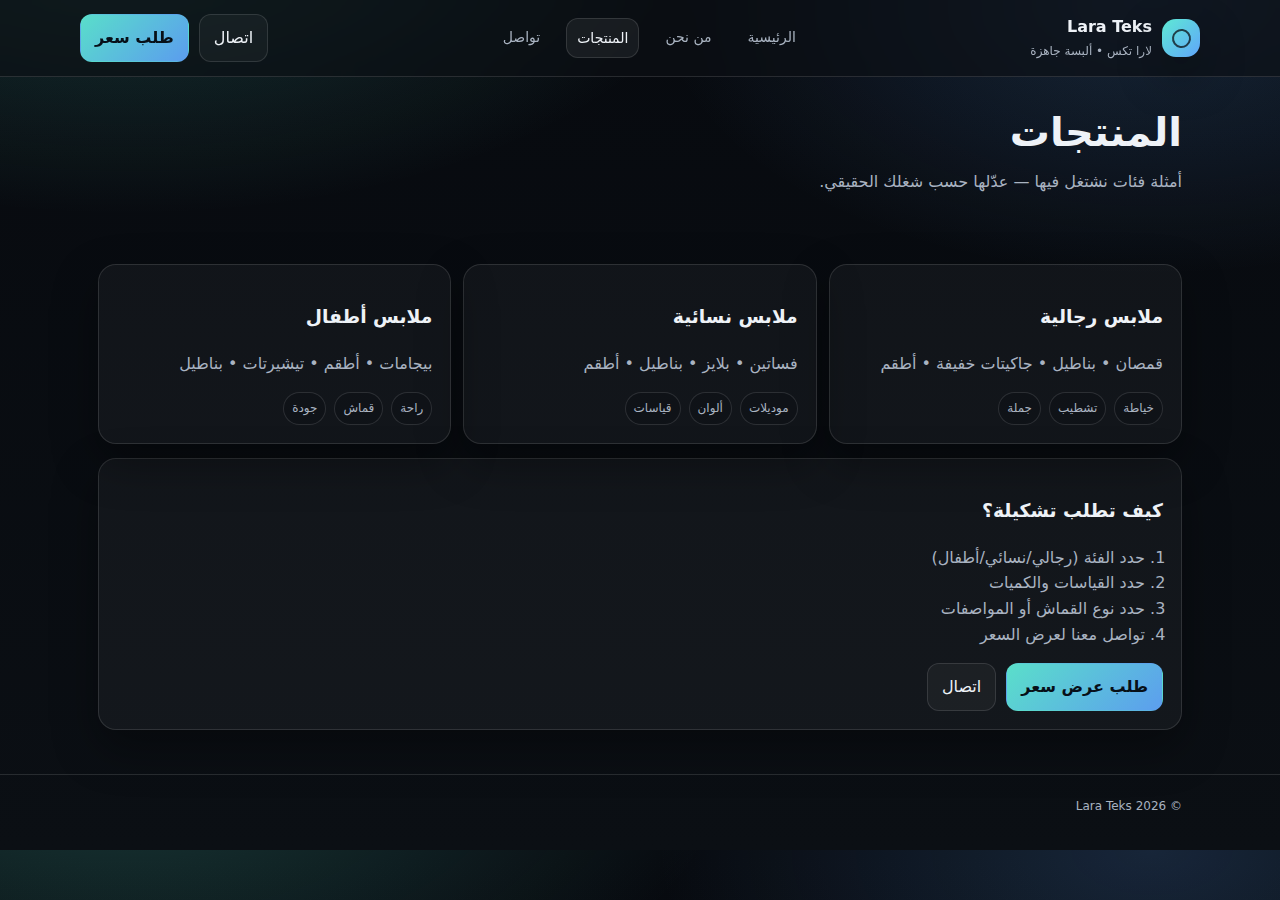
<file: index.html>
<!doctype html>
<html lang="ar" dir="rtl">
<head>
  <meta charset="utf-8" />
  <meta name="viewport" content="width=device-width, initial-scale=1" />
  <title>المنتجات | Lara Teks</title>
  <meta name="description" content="منتجات Lara Teks - ألبسة جاهزة." />
  <link rel="stylesheet" href="style.css" />
</head>
<body>
  <header class="header">
    <div class="container nav">
      <a class="brand" href="index.html">
        <span class="logo" aria-hidden="true"></span>
        <span class="brand-text">
          <b>Lara Teks</b>
          <small>لارا تكس • ألبسة جاهزة</small>
        </span>
      </a>

      <nav class="links" aria-label="القائمة">
        <a href="index.html">الرئيسية</a>
        <a href="about.html">من نحن</a>
        <a class="active" href="products.html">المنتجات</a>
        <a href="contact.html">تواصل</a>
      </nav>

      <div class="nav-actions">
        <a class="btn" href="tel:0938767028">اتصال</a>
        <a class="btn primary" href="contact.html">طلب سعر</a>
        <button class="btn hamburger" id="menuBtn" type="button" aria-expanded="false">☰</button>
      </div>
    </div>

    <div class="container mobile" id="mobileMenu">
      <a href="index.html">الرئيسية</a>
      <a href="about.html">من نحن</a>
      <a class="active" href="products.html">المنتجات</a>
      <a href="contact.html">تواصل</a>
    </div>
  </header>

  <main>
    <section class="page-hero">
      <div class="container">
        <h1>المنتجات</h1>
        <p class="sub">أمثلة فئات نشتغل فيها — عدّلها حسب شغلك الحقيقي.</p>
      </div>
    </section>

    <section class="section">
      <div class="container">
        <div class="grid3">
          <div class="card pad">
            <h3>ملابس رجالية</h3>
            <p class="muted">قمصان • بناطيل • جاكيتات خفيفة • أطقم</p>
            <div class="chips">
              <span class="chip">خياطة</span><span class="chip">تشطيب</span><span class="chip">جملة</span>
            </div>
          </div>

          <div class="card pad">
            <h3>ملابس نسائية</h3>
            <p class="muted">فساتين • بلايز • بناطيل • أطقم</p>
            <div class="chips">
              <span class="chip">موديلات</span><span class="chip">ألوان</span><span class="chip">قياسات</span>
            </div>
          </div>

          <div class="card pad">
            <h3>ملابس أطفال</h3>
            <p class="muted">بيجامات • أطقم • تيشيرتات • بناطيل</p>
            <div class="chips">
              <span class="chip">راحة</span><span class="chip">قماش</span><span class="chip">جودة</span>
            </div>
          </div>
        </div>

        <div class="card pad" style="margin-top:14px">
          <h3>كيف تطلب تشكيلة؟</h3>
          <ol class="muted steps">
            <li>حدد الفئة (رجالي/نسائي/أطفال)</li>
            <li>حدد القياسات والكميات</li>
            <li>حدد نوع القماش أو المواصفات</li>
            <li>تواصل معنا لعرض السعر</li>
          </ol>
          <div class="actions">
            <a class="btn primary" href="contact.html">طلب عرض سعر</a>
            <a class="btn" href="tel:0938767028">اتصال</a>
          </div>
        </div>
      </div>
    </section>
  </main>

  <footer class="footer">
    <div class="container foot">
      <div class="muted tiny">© <span id="year"></span> Lara Teks</div>
    </div>
  </footer>

  <script src="script.js"></script>
</body>
</html>
</file>
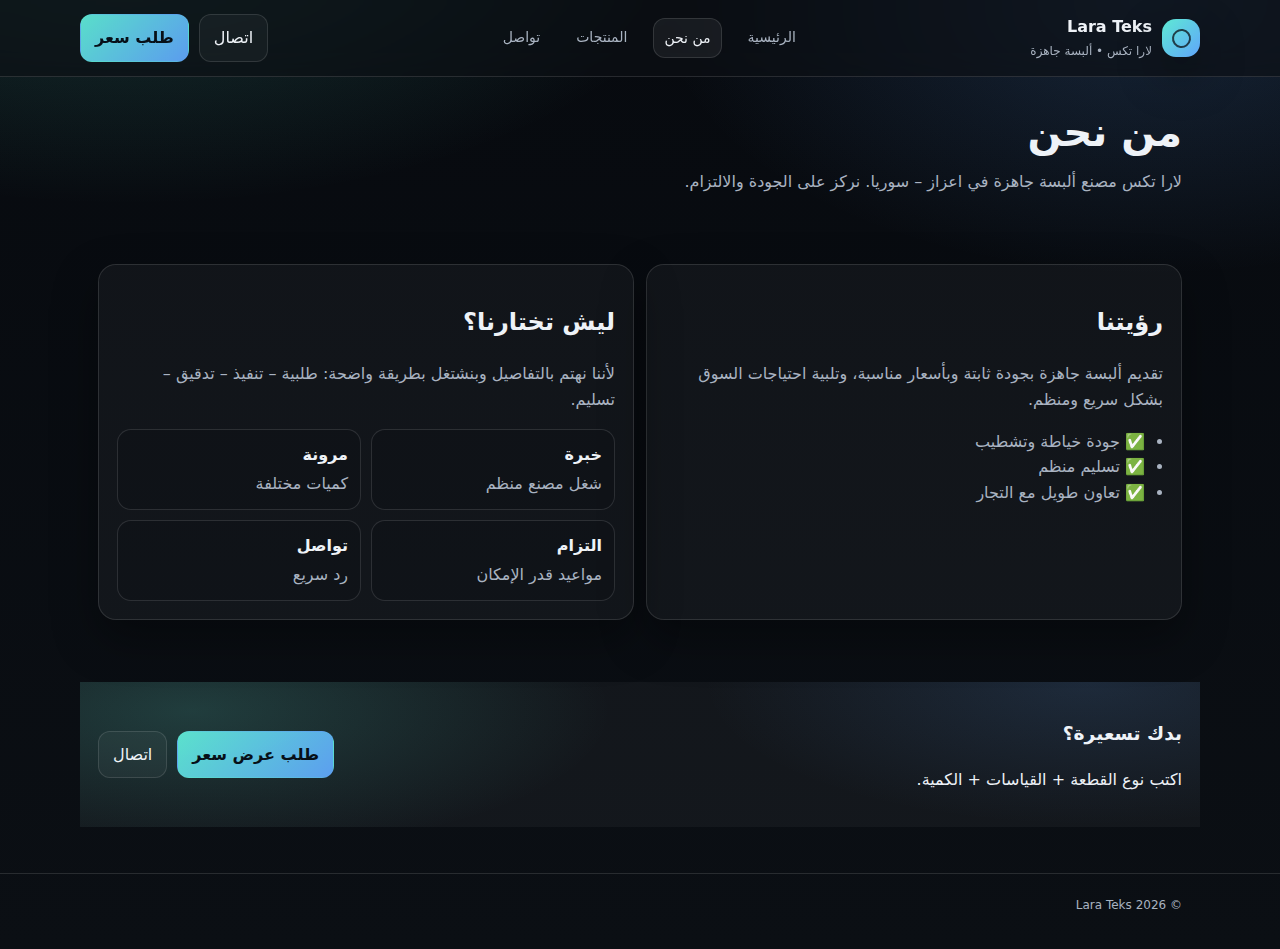
<file: about.html>
<!doctype html>
<html lang="ar" dir="rtl">
<head>
  <meta charset="utf-8" />
  <meta name="viewport" content="width=device-width, initial-scale=1" />
  <title>من نحن | Lara Teks</title>
  <meta name="description" content="من نحن - Lara Teks مصنع ألبسة جاهزة في اعزاز، سوريا." />
  <link rel="stylesheet" href="style.css" />
</head>
<body>
  <header class="header">
    <div class="container nav">
      <a class="brand" href="index.html">
        <span class="logo" aria-hidden="true"></span>
        <span class="brand-text">
          <b>Lara Teks</b>
          <small>لارا تكس • ألبسة جاهزة</small>
        </span>
      </a>

      <nav class="links" aria-label="القائمة">
        <a href="index.html">الرئيسية</a>
        <a class="active" href="about.html">من نحن</a>
        <a href="products.html">المنتجات</a>
        <a href="contact.html">تواصل</a>
      </nav>

      <div class="nav-actions">
        <a class="btn" href="tel:0938767028">اتصال</a>
        <a class="btn primary" href="contact.html">طلب سعر</a>
        <button class="btn hamburger" id="menuBtn" type="button" aria-expanded="false">☰</button>
      </div>
    </div>

    <div class="container mobile" id="mobileMenu">
      <a href="index.html">الرئيسية</a>
      <a class="active" href="about.html">من نحن</a>
      <a href="products.html">المنتجات</a>
      <a href="contact.html">تواصل</a>
    </div>
  </header>

  <main>
    <section class="page-hero">
      <div class="container">
        <h1>من نحن</h1>
        <p class="sub">لارا تكس مصنع ألبسة جاهزة في اعزاز – سوريا. نركز على الجودة والالتزام.</p>
      </div>
    </section>

    <section class="section">
      <div class="container split">
        <div class="card pad">
          <h2>رؤيتنا</h2>
          <p class="muted">
            تقديم ألبسة جاهزة بجودة ثابتة وبأسعار مناسبة، وتلبية احتياجات السوق بشكل سريع ومنظم.
          </p>
          <ul class="list">
            <li>✅ جودة خياطة وتشطيب</li>
            <li>✅ تسليم منظم</li>
            <li>✅ تعاون طويل مع التجار</li>
          </ul>
        </div>

        <div class="card pad">
          <h2>ليش تختارنا؟</h2>
          <p class="muted">
            لأننا نهتم بالتفاصيل وبنشتغل بطريقة واضحة: طلبية – تنفيذ – تدقيق – تسليم.
          </p>
          <div class="mini-grid">
            <div class="mini"><b>خبرة</b><span class="muted">شغل مصنع منظم</span></div>
            <div class="mini"><b>مرونة</b><span class="muted">كميات مختلفة</span></div>
            <div class="mini"><b>التزام</b><span class="muted">مواعيد قدر الإمكان</span></div>
            <div class="mini"><b>تواصل</b><span class="muted">رد سريع</span></div>
          </div>
        </div>
      </div>
    </section>

    <section class="section soft">
      <div class="container cta">
        <div>
          <h3>بدك تسعيرة؟</h3>
          <p>اكتب نوع القطعة + القياسات + الكمية.</p>
        </div>
        <div class="cta-actions">
          <a class="btn primary" href="contact.html">طلب عرض سعر</a>
          <a class="btn" href="tel:0938767028">اتصال</a>
        </div>
      </div>
    </section>
  </main>

  <footer class="footer">
    <div class="container foot">
      <div class="muted tiny">© <span id="year"></span> Lara Teks</div>
    </div>
  </footer>

  <script src="script.js"></script>
</body>
</html>
</file>
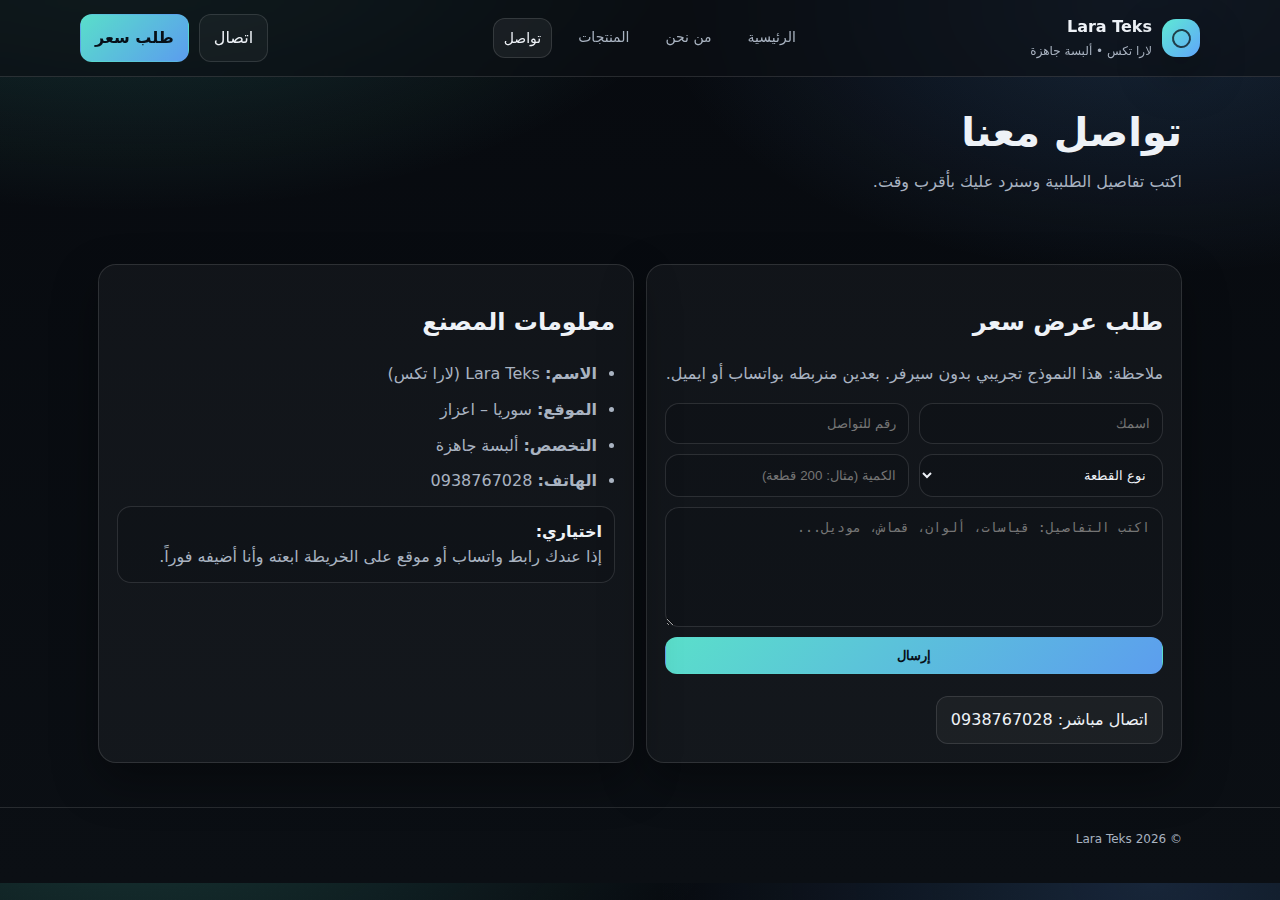
<file: contact.html>
<!doctype html>
<html lang="ar" dir="rtl">
<head>
  <meta charset="utf-8" />
  <meta name="viewport" content="width=device-width, initial-scale=1" />
  <title>تواصل معنا | Lara Teks</title>
  <meta name="description" content="تواصل مع Lara Teks - اعزاز، سوريا." />
  <link rel="stylesheet" href="style.css" />
</head>
<body>
  <header class="header">
    <div class="container nav">
      <a class="brand" href="index.html">
        <span class="logo" aria-hidden="true"></span>
        <span class="brand-text">
          <b>Lara Teks</b>
          <small>لارا تكس • ألبسة جاهزة</small>
        </span>
      </a>

      <nav class="links" aria-label="القائمة">
        <a href="index.html">الرئيسية</a>
        <a href="about.html">من نحن</a>
        <a href="products.html">المنتجات</a>
        <a class="active" href="contact.html">تواصل</a>
      </nav>

      <div class="nav-actions">
        <a class="btn" href="tel:0938767028">اتصال</a>
        <a class="btn primary" href="contact.html">طلب سعر</a>
        <button class="btn hamburger" id="menuBtn" type="button" aria-expanded="false">☰</button>
      </div>
    </div>

    <div class="container mobile" id="mobileMenu">
      <a href="index.html">الرئيسية</a>
      <a href="about.html">من نحن</a>
      <a href="products.html">المنتجات</a>
      <a class="active" href="contact.html">تواصل</a>
    </div>
  </header>

  <main>
    <section class="page-hero">
      <div class="container">
        <h1>تواصل معنا</h1>
        <p class="sub">اكتب تفاصيل الطلبية وسنرد عليك بأقرب وقت.</p>
      </div>
    </section>

    <section class="section">
      <div class="container split">
        <div class="card pad">
          <h2>طلب عرض سعر</h2>
          <p class="muted">ملاحظة: هذا النموذج تجريبي بدون سيرفر. بعدين منربطه بواتساب أو ايميل.</p>

          <form id="quoteForm">
            <div class="row2">
              <input name="name" placeholder="اسمك" required />
              <input name="phone" placeholder="رقم للتواصل" required />
            </div>

            <div class="row2">
              <select name="category" required>
                <option value="" selected disabled>نوع القطعة</option>
                <option>رجالي</option>
                <option>نسائي</option>
                <option>أطفال</option>
                <option>غير ذلك</option>
              </select>
              <input name="qty" placeholder="الكمية (مثال: 200 قطعة)" />
            </div>

            <textarea name="details" placeholder="اكتب التفاصيل: قياسات، ألوان، قماش، موديل..."></textarea>

            <button class="btn primary" type="submit">إرسال</button>
            <div class="tiny muted" id="formNote" aria-live="polite"></div>
          </form>

          <div class="actions" style="margin-top:12px">
            <a class="btn" href="tel:0938767028">اتصال مباشر: 0938767028</a>
          </div>
        </div>

        <div class="card pad">
          <h2>معلومات المصنع</h2>
          <ul class="info">
            <li><b>الاسم:</b> Lara Teks (لارا تكس)</li>
            <li><b>الموقع:</b> سوريا – اعزاز</li>
            <li><b>التخصص:</b> ألبسة جاهزة</li>
            <li><b>الهاتف:</b> <a href="tel:0938767028">0938767028</a></li>
          </ul>

          <div class="note">
            <b>اختياري:</b>
            <div class="muted">إذا عندك رابط واتساب أو موقع على الخريطة ابعته وأنا أضيفه فوراً.</div>
          </div>
        </div>
      </div>
    </section>
  </main>

  <footer class="footer">
    <div class="container foot">
      <div class="muted tiny">© <span id="year"></span> Lara Teks</div>
    </div>
  </footer>

  <script src="script.js"></script>
</body>
</html>
</file>
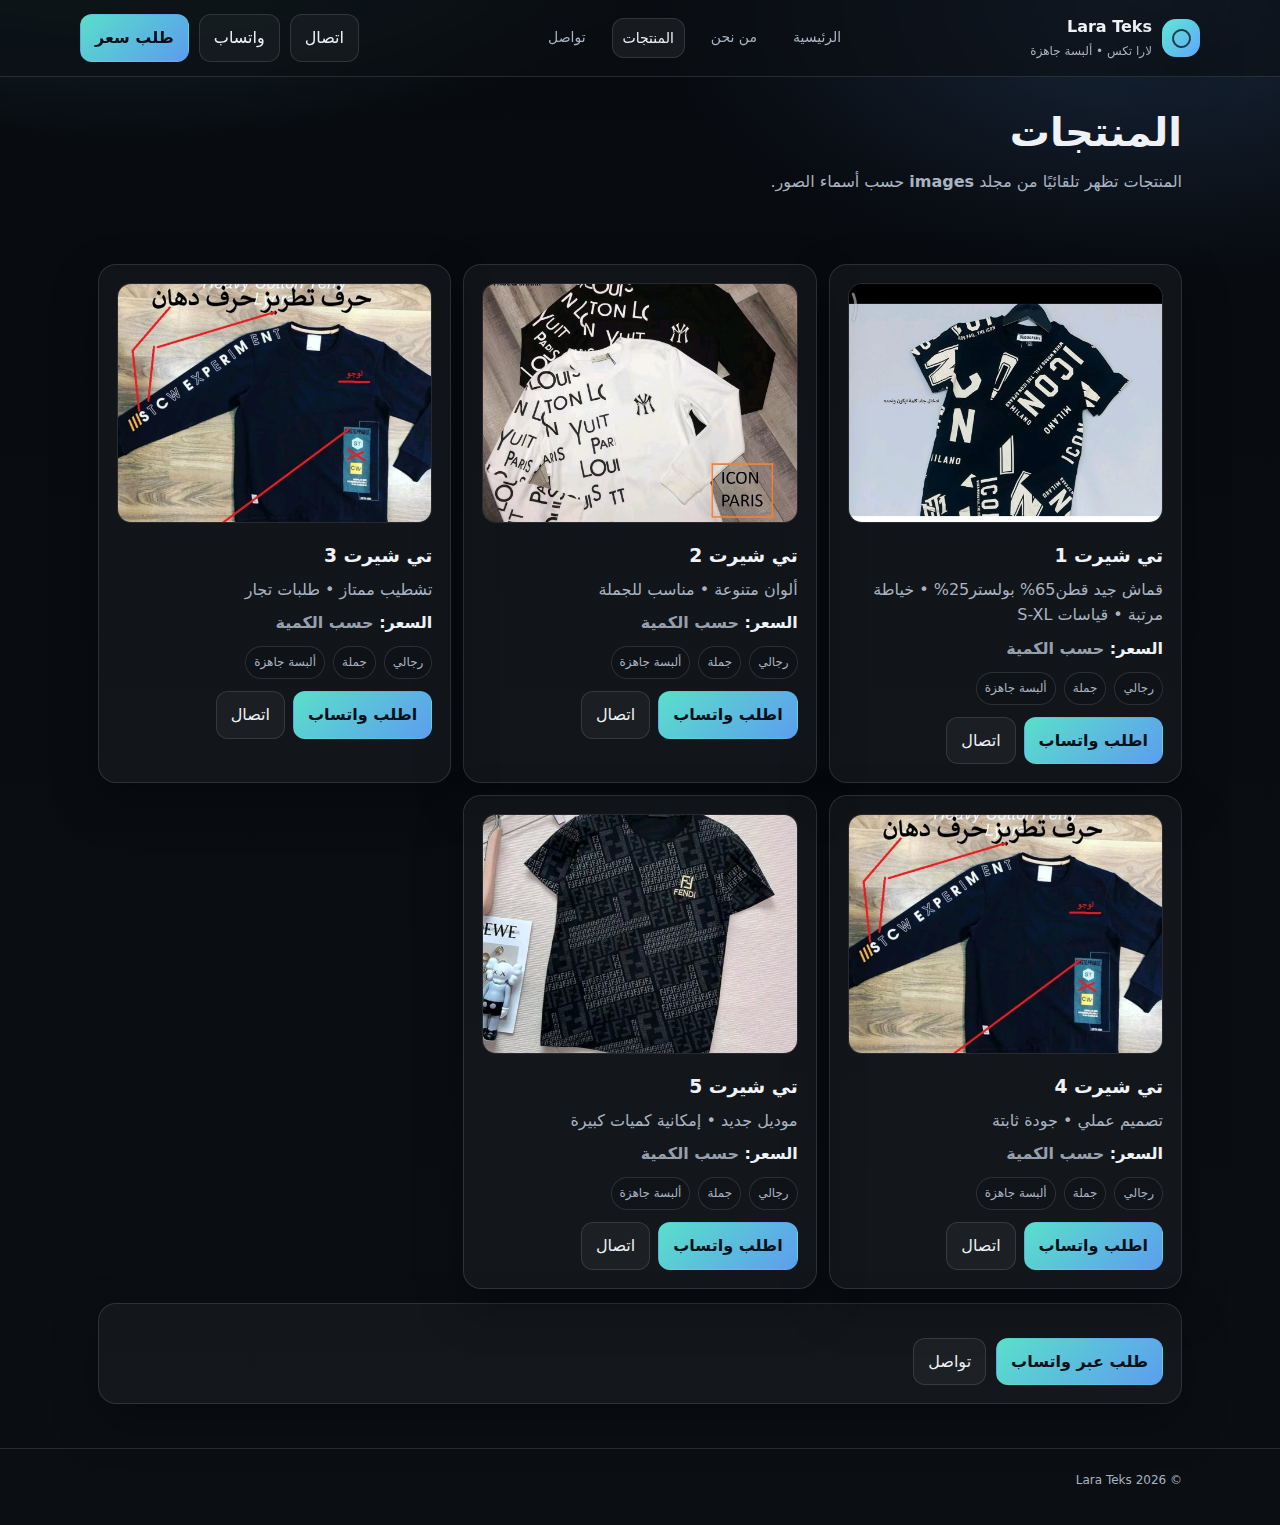
<file: products.html>
<!doctype html>
<html lang="ar" dir="rtl">
<head>
  <meta charset="utf-8" />
  <meta name="viewport" content="width=device-width, initial-scale=1" />
  <title>المنتجات | Lara Teks</title>
  <meta name="description" content="منتجات Lara Teks - ألبسة جاهزة في اعزاز، سوريا." />
  <link rel="stylesheet" href="style.css" />

  <style>
    /* تحسين شكل الصور داخل الكروت */
    .product-img{
      width:100%;
      height:240px;
      object-fit:cover;
      border-radius:14px;
      margin-bottom:10px;
      border:1px solid rgba(255,255,255,.10);
      background: rgba(11,15,20,.35);
    }
    @media (max-width: 600px){
      .product-img{ height:200px; }
    }
    .price{
      margin:8px 0 0;
      font-weight:700;
    }
    .muted2{ color: rgba(169,179,193,.9); }
  </style>
</head>

<body>
  <header class="header">
    <div class="container nav">
      <a class="brand" href="index.html">
        <span class="logo" aria-hidden="true"></span>
        <span class="brand-text">
          <b>Lara Teks</b>
          <small>لارا تكس • ألبسة جاهزة</small>
        </span>
      </a>

      <nav class="links" aria-label="القائمة">
        <a href="index.html">الرئيسية</a>
        <a href="about.html">من نحن</a>
        <a class="active" href="products.html">المنتجات</a>
        <a href="contact.html">تواصل</a>
      </nav>

      <div class="nav-actions">
        <a class="btn" href="tel:0938767028">اتصال</a>
        <a class="btn" href="https://wa.me/963938767028" target="_blank" rel="noopener">واتساب</a>
        <a class="btn primary" href="contact.html">طلب سعر</a>
        <button class="btn hamburger" id="menuBtn" type="button" aria-expanded="false">☰</button>
      </div>
    </div>

    <div class="container mobile" id="mobileMenu">
      <a href="index.html">الرئيسية</a>
      <a href="about.html">من نحن</a>
      <a class="active" href="products.html">المنتجات</a>
      <a href="contact.html">تواصل</a>
    </div>
  </header>

  <main>
    <section class="page-hero">
      <div class="container">
        <h1>المنتجات</h1>
        <p class="sub">المنتجات تظهر تلقائيًا من مجلد <b>images</b> حسب أسماء الصور.</p>
      </div>
    </section>

    <section class="section">
      <div class="container">

        <!-- شبكة المنتجات -->
        <div class="grid3" id="productsGrid"></div>

        <!-- ملاحظة -->
        <div class="card pad" style="margin-top:14px">
        
          <div class="actions">
            <a class="btn primary" href="https://wa.me/963938767028" target="_blank" rel="noopener">طلب عبر واتساب</a>
            <a class="btn" href="contact.html">تواصل</a>
          </div>
        </div>

      </div>
    </section>
  </main>

  <footer class="footer">
    <div class="container foot">
      <div class="muted tiny">© <span id="year"></span> Lara Teks</div>
    </div>
  </footer>

  <script src="script.js"></script>

  <script>
    // أسماء الصور التي ستضعها في images/
    const imageFiles = [
      "shirts1.jpg",
      "shirts2.jpg",
      "shirts3.jpg",
      "shirts4.jpg",
      "shirts5.jpg"
    ];

    // معلومات المنتجات (تقدر تعدل النصوص من هنا فقط)
    // كل منتج مربوط بالصورة بنفس الترتيب
    const products = [
      { name: "تي شيرت 1", category: "رجالي", price: "حسب الكمية", desc: "قماش جيد قطن65% بولستر25% • خياطة مرتبة • قياسات S-XL" },
      { name: "تي شيرت 2", category: "رجالي", price: "حسب الكمية", desc: "ألوان متنوعة • مناسب للجملة" },
      { name: "تي شيرت 3", category: "رجالي", price: "حسب الكمية", desc: "تشطيب ممتاز • طلبات تجار" },
      { name: "تي شيرت 4", category: "رجالي", price: "حسب الكمية", desc: "تصميم عملي • جودة ثابتة" },
      { name: "تي شيرت 5", category: "رجالي", price: "حسب الكمية", desc: "موديل جديد • إمكانية كميات كبيرة" }
    ];

    const grid = document.getElementById("productsGrid");

    function productCard(p, imgFile){
      const imgSrc = "images/" + imgFile; // توجيه مباشر لمجلد images
      const waText = encodeURIComponent("مرحبا لارا تكس، أريد طلب المنتج: " + (p.name || ""));
      const waLink = "https://wa.me/963938767028?text=" + waText;

      return `
        <div class="card pad">
          <img class="product-img" src="${imgSrc}" alt="${p.name || "منتج"}"
               onerror="this.style.display='none'">
          <h3 style="margin:0 0 6px">${p.name || ""}</h3>
          <p class="muted" style="margin:0">${p.desc || ""}</p>

          <p class="price">السعر: <span class="muted2">${p.price || "حسب الكمية"}</span></p>

          <div class="chips" style="margin-top:10px">
            <span class="chip">${p.category || "عام"}</span>
            <span class="chip">جملة</span>
            <span class="chip">ألبسة جاهزة</span>
          </div>

          <div style="margin-top:12px;display:flex;gap:8px;flex-wrap:wrap">
            <a class="btn primary" target="_blank" rel="noopener" href="${waLink}">اطلب واتساب</a>
            <a class="btn" href="tel:0938767028">اتصال</a>
          </div>
        </div>
      `;
    }

    function render(){
      // إذا عدد الصور أقل/أكثر من المنتجات، نعرض المتاح فقط
      const count = Math.min(products.length, imageFiles.length);
      let html = "";
      for (let i = 0; i < count; i++){
        html += productCard(products[i], imageFiles[i]);
      }
      grid.innerHTML = html || "<div class='card pad'>لا يوجد منتجات بعد.</div>";
    }

    render();
  </script>
</body>

</html>
</file>
<file: style.css>
:root{
  --bg:#0b0f14;
  --card:#121a26;
  --text:#eef2f7;
  --muted:#a9b3c1;
  --brand:#5eead4;
  --brand2:#60a5fa;
  --border:rgba(255,255,255,.12);
  --shadow:0 18px 45px rgba(0,0,0,.35);
  --radius:18px;
  --max:1120px;
}

*{box-sizing:border-box}
body{
  margin:0;
  font-family: system-ui, -apple-system, "Segoe UI", Roboto, Arial;
  color:var(--text);
  background:
    radial-gradient(1000px 500px at 10% -10%, rgba(94,234,212,.20), transparent 60%),
    radial-gradient(900px 500px at 90% 0%, rgba(96,165,250,.18), transparent 55%),
    linear-gradient(180deg, #070a0f, var(--bg));
  line-height:1.6;
}

a{color:inherit; text-decoration:none}
.container{max-width:var(--max); margin:0 auto; padding:0 18px}

.header{
  position:sticky; top:0; z-index:50;
  backdrop-filter: blur(10px);
  background:rgba(11,15,20,.62);
  border-bottom:1px solid var(--border);
}
.nav{
  display:flex; align-items:center; justify-content:space-between; gap:12px;
  padding:14px 0;
}
.brand{display:flex; align-items:center; gap:10px}
.brand.small{gap:10px}
.logo{
  width:38px; height:38px; border-radius:14px;
  background:linear-gradient(135deg,var(--brand),var(--brand2));
  box-shadow: var(--shadow);
  position:relative;
}
.logo:after{
  content:"";
  position:absolute; inset:10px 9px 9px 10px;
  border:2px solid rgba(11,15,20,.75);
  border-radius:10px;
  transform:rotate(8deg);
}
.brand-text{display:flex; flex-direction:column; gap:2px}
.brand-text small{color:var(--muted); font-size:12px}

.links{display:flex; gap:16px; flex-wrap:wrap}
.links a{color:var(--muted); font-size:14px; padding:8px 10px; border-radius:12px}
.links a:hover{color:var(--text); background:rgba(255,255,255,.04)}
.links a.active{color:var(--text); background:rgba(255,255,255,.06); border:1px solid var(--border)}

.nav-actions{display:flex; gap:10px; align-items:center}
.btn{
  display:inline-flex; align-items:center; justify-content:center;
  padding:10px 14px;
  border-radius:12px;
  border:1px solid var(--border);
  background:rgba(255,255,255,.04);
  color:var(--text);
  cursor:pointer;
  transition:.12s ease;
  user-select:none;
}
.btn:hover{transform:translateY(-1px); background:rgba(255,255,255,.06)}
.btn.primary{
  background:linear-gradient(135deg, rgba(94,234,212,.95), rgba(96,165,250,.95));
  color:#071018;
  border-color:transparent;
  font-weight:700;
}

.hamburger{display:none}

.mobile{display:none; padding:0 0 12px}
.mobile a{
  display:block; padding:12px 0;
  color:var(--muted);
  border-top:1px solid var(--border);
}
.mobile a.active{color:var(--text)}

@media (max-width: 860px){
  .links{display:none}
  .hamburger{display:inline-flex}
  .mobile.open{display:block}
}

.hero{padding:56px 0 26px}
.hero-grid{
  display:grid;
  grid-template-columns: 1.15fr .85fr;
  gap:18px;
  align-items:stretch;
}
@media (max-width: 980px){.hero-grid{grid-template-columns:1fr}}

.pill{
  display:inline-flex; gap:10px; align-items:center;
  padding:8px 12px;
  border:1px solid var(--border);
  border-radius:999px;
  background:rgba(255,255,255,.04);
  color:var(--muted);
  font-size:13px;
}
.dot{
  width:8px;height:8px;border-radius:50%;
  background:linear-gradient(135deg,var(--brand),var(--brand2));
  box-shadow:0 0 0 6px rgba(94,234,212,.10);
}

h1{margin:14px 0 10px; font-size:clamp(30px, 4.2vw, 54px); line-height:1.05}
.grad{background:linear-gradient(135deg,var(--brand),var(--brand2)); -webkit-background-clip:text; background-clip:text; color:transparent}
.sub{color:var(--muted); max-width:62ch}

.actions{display:flex; gap:10px; flex-wrap:wrap; margin-top:16px}

.badges{display:flex; flex-wrap:wrap; gap:8px; margin-top:14px}
.badge{
  padding:7px 10px; border-radius:999px;
  border:1px solid var(--border);
  background:rgba(11,15,20,.35);
  color:var(--muted);
  font-size:12px;
}

.card{
  background:rgba(255,255,255,.04);
  border:1px solid var(--border);
  border-radius:var(--radius);
  box-shadow: var(--shadow);
}
.hero-card{padding:18px; position:relative; overflow:hidden}
.hero-card h3{margin:0 0 12px}
.stats{display:grid; grid-template-columns:1fr 1fr; gap:10px}
@media (max-width: 520px){.stats{grid-template-columns:1fr}}
.stat{
  padding:12px; border-radius:14px;
  border:1px solid var(--border);
  background:rgba(11,15,20,.35);
}
.stat b{display:block}
.stat span{color:var(--muted); font-size:13px}

.mini-cta{
  margin-top:12px;
  padding-top:12px;
  border-top:1px solid var(--border);
  color:var(--muted);
  display:flex;
  gap:10px;
  align-items:center;
  justify-content:space-between;
  flex-wrap:wrap;
}

.section{padding:44px 0}
.section.soft{padding:18px 0 46px}
.section-title{margin-bottom:14px}
.section-title h2{margin:0 0 6px; font-size:clamp(20px, 2.6vw, 30px)}
.section-title p{margin:0; color:var(--muted)}

.grid3{display:grid; grid-template-columns:repeat(3,1fr); gap:12px}
@media (max-width: 900px){.grid3{grid-template-columns:1fr}}

.feature{padding:18px}
.feature h3{margin:10px 0 6px}
.feature p{margin:0; color:var(--muted)}
.icon{width:44px; height:44px; display:grid; place-items:center; border-radius:14px; background:rgba(94,234,212,.10); border:1px solid rgba(94,234,212,.18)}

.cta{
  display:flex; justify-content:space-between; align-items:center;
  gap:12px;
  padding:18px;
  background:
    radial-gradient(700px 240px at 10% 20%, rgba(94,234,212,.18), transparent 60%),
    radial-gradient(700px 260px at 90% 0%, rgba(96,165,250,.14), transparent 55%),
    rgba(255,255,255,.04);
}
.cta-actions{display:flex; gap:10px; flex-wrap:wrap}

.page-hero{padding:34px 0 10px}
.page-hero h1{margin:0 0 8px; font-size:clamp(26px, 3.2vw, 40px)}

.split{display:grid; grid-template-columns:1fr 1fr; gap:12px; align-items:stretch}
@media (max-width: 980px){.split{grid-template-columns:1fr}}

.pad{padding:18px}
.muted{color:var(--muted)}
.tiny{font-size:12px}

.list{margin:12px 0 0; padding:0 18px; color:var(--muted)}
.mini-grid{display:grid; grid-template-columns:1fr 1fr; gap:10px; margin-top:12px}
.mini{padding:12px; border:1px solid var(--border); border-radius:14px; background:rgba(11,15,20,.35)}
.mini b{display:block; margin-bottom:4px}

.chips{display:flex; flex-wrap:wrap; gap:8px; margin-top:10px}
.chip{font-size:12px; color:var(--muted); padding:6px 8px; border:1px solid var(--border); border-radius:999px; background:rgba(11,15,20,.35)}
.steps{margin:10px 0 0; padding:0 18px}

form{display:grid; gap:10px; margin-top:10px}
.row2{display:grid; grid-template-columns:1fr 1fr; gap:10px}
@media (max-width: 700px){.row2{grid-template-columns:1fr}}

input, textarea, select{
  width:100%;
  padding:12px 12px;
  border-radius:14px;
  border:1px solid var(--border);
  background:rgba(11,15,20,.35);
  color:var(--text);
  outline:none;
}
textarea{min-height:120px; resize:vertical}

.info{margin:12px 0 0; padding:0 18px; color:var(--muted)}
.info li{margin:10px 0}
.note{margin-top:12px; padding:12px; border:1px solid var(--border); border-radius:14px; background:rgba(11,15,20,.35)}

.footer{
  padding:22px 0 34px;
  border-top:1px solid var(--border);
}
.foot{display:flex; justify-content:space-between; align-items:center; gap:12px; flex-wrap:wrap}
</file>
